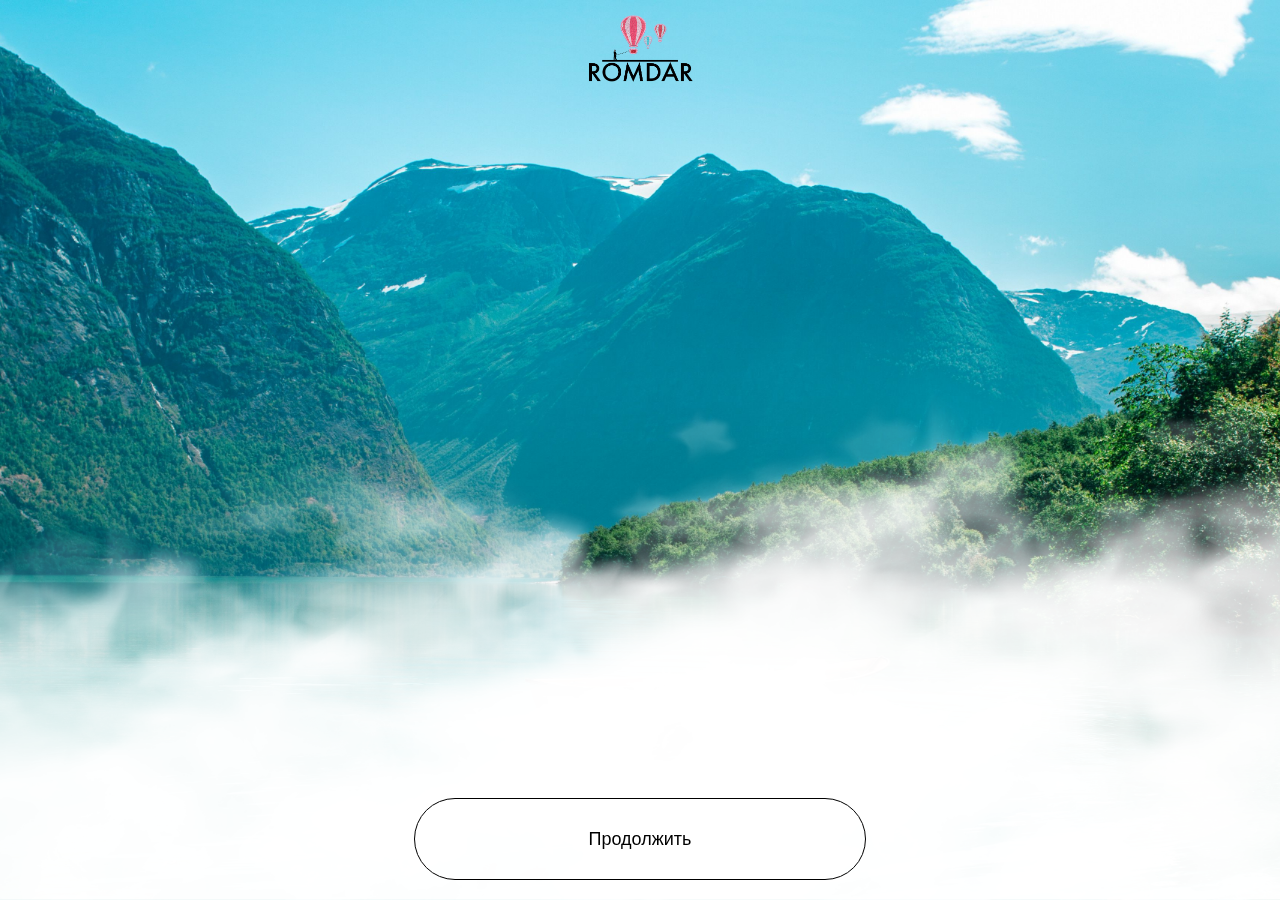
<file: index.html>
<!DOCTYPE html>

<html lang="ru">
<head>
    <meta charset="UTF-8">
    <meta name="viewport" content="width=device-width, initial-scale=1.0">
    <title>Начальная страница</title>
    <link rel="stylesheet" href="styles.css">

</head>
<body>

    <div class="fullscreen-image"></div>
    <div class="overlay-image"></div> <!-- Вторая фотография (25% снизу) -->

    <div class="logo">
      <img src="images/lg2.png" alt="Логотип">
    </div>
    
    <!-- Bottom Navigation Bar (Dynamic Island) -->
    <div class="bottom-nav" id="bottomNav">
  <div class="swipe-container">
    <span id="dynamicText" class="desktop-text">Продолжить</span>
    <span id="mobileText" class="mobile-text">
      Потяни, чтобы продолжить
      <img src="images/arrows.png" class="swipe-arrow" alt="→">
    </span>
  </div>
  <div class="swipe-fill"></div>
</div>



    <!-- Подключаем JavaScript -->
    <script src="scripts.js"></script>

</body>
</html>
</file>
<file: styles.css>
/* Базовые стили - версия для ПК по умолчанию */
/* Версия для ПК по умолчанию */
.desktop-text { display: block; }
.mobile-text { display: none; }
.swipe-arrow { display: none; }
/* Общие стили */
body, html {
    margin: 0;
    padding: 0;
    height: 100%;
    overflow: hidden;
    font-family: Arial, sans-serif;
}



.fullscreen-image {
    width: 100%;
    height: 100%;
    background-image: url('images/ph.jpg');
    background-size: cover;
    background-position: center;
    background-repeat: no-repeat;
    z-index: 1;
}

.logo {
    position: absolute;
    top: 15px;
    left: 50%;
    transform: translateX(-50%);
}

.logo img {
    height: 70px;
    width: auto;
    display: block;
}

.overlay-image {
    position: fixed;
    bottom: 0;
    left: 0;
    width: 100%;
    height: 95%; /* Исправлено с 95% на 25% */
    background-image: url('images/1.png');
    background-size: cover;
    background-position: center;
    background-repeat: no-repeat;
    z-index: 2;
}

.bottom-nav {
    position: fixed;
    bottom: 20px;
    left: 50%;
    transform: translateX(-50%);
    width: 90%;
    max-width: 450px;
    height: 80px;
    background-color: rgba(255, 255, 255, 0.4);
    border: 1px solid black;
    border-radius: 45px;
    display: flex;
    align-items: center;
    justify-content: center;
    color: black;
    font-size: 18px;
    cursor: pointer;
    overflow: hidden;
    z-index: 1000;
}

.swipe-container {
    display: flex;
    align-items: center;
    gap: 10px;
    z-index: 2;
}

.swipe-fill {
    position: absolute;
    top: 0;
    left: 0;
    width: 0;
    height: 100%;
    background-color: black;
    z-index: 1;
    transition: width 0.2s ease;
}

.swipe-arrow {
    width: 30px;
    height: 30px;
    vertical-align: middle;
    margin-left: 10px;
    animation: arrowPulse 1s infinite;
    transition: opacity 0.2s ease;
}





/* Адаптация для мобильных ТОЛЬКО через pointer:coarse */
/* Версия для мобильных */
@media (hover: none) and (pointer: coarse) {
  .desktop-text { display: none; }
  .mobile-text {
    display: flex;
    align-items: center;
  }
  .swipe-arrow {
    display: inline-block;
    width: 20px;
    height: 20px;
    margin-left: 10px;
    animation: arrowPulse 1.5s infinite;
  }
}

@keyframes arrowPulse {
  0% { transform: translateX(0); opacity: 0.7; }
  50% { transform: translateX(5px); opacity: 1; }
  100% { transform: translateX(0); opacity: 0.7; }
}
</file>
